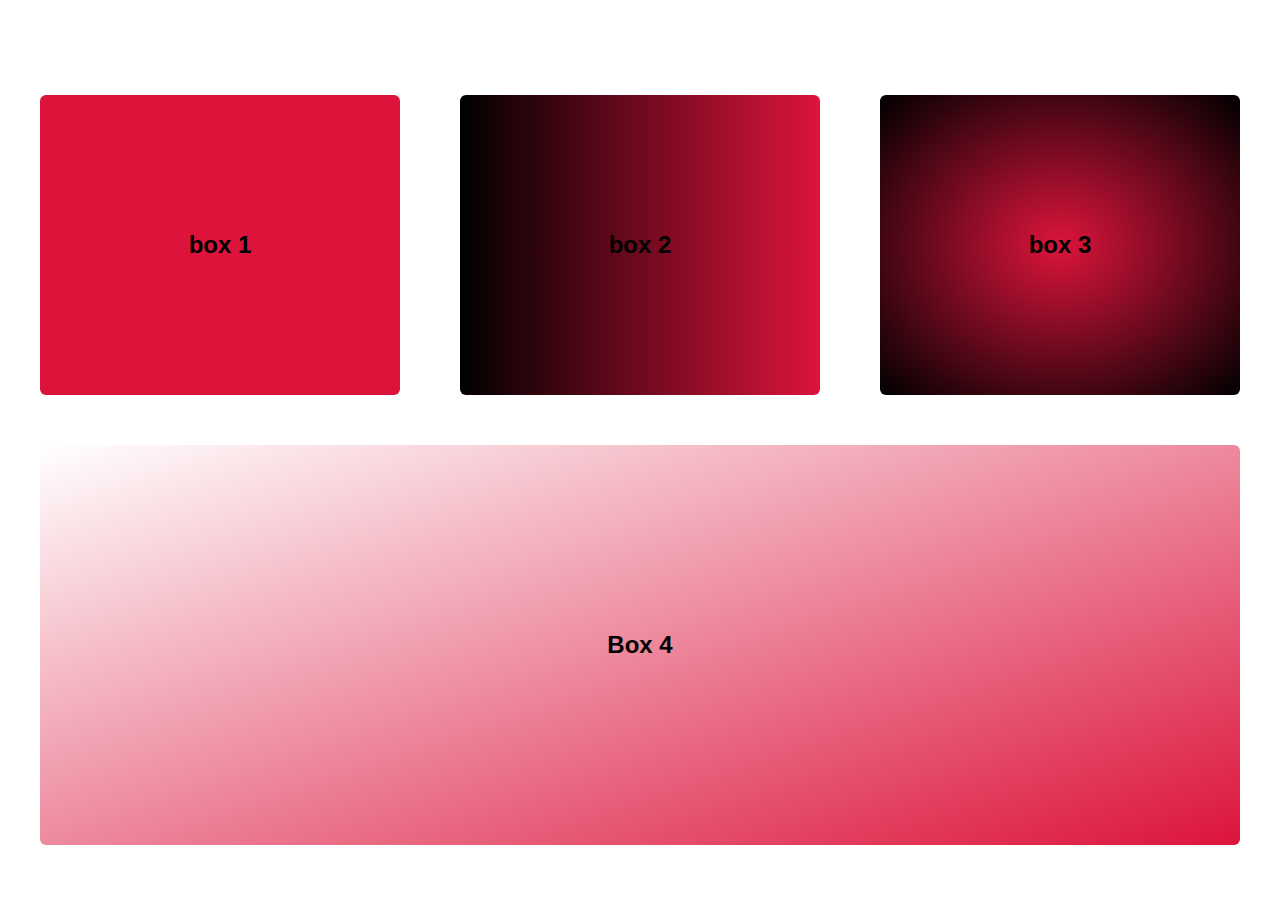
<file: block-BHaabu/index.html>
<!-- writeCode

- Create a layout according to the design shown below.

![Backgrounds and gradient Assignment level 1](https://raw.githubusercontent.com/suraj122/AC-STYLE-images/master/background-and-gradients/ex-1.png)

- Using CSS resets is necessary.

- Use semantic tags and keep the nesting and indentation proper.

- Chose your own image. -->
<!DOCTYPE html>
<html lang="en">

<head>
  <meta charset="UTF-8">
  <meta http-equiv="X-UA-Compatible" content="IE=edge">
  <meta name="viewport" content="width=device-width, initial-scale=1.0">
  <title>background and gradients assignment 1</title>
  <!-- css -->
  <link rel="stylesheet" href="style.css">
</head>

<body>
  <header class="header-h1">
    <h1>Backgrounds and Gradients</h1>
  </header>
  <main>
    <section>
      <div class="container flex">
        <div class="box box1 center">box 1</div>
        <div class="box box2 center"> box 2</div>
        <div class="box box3 center"> box 3</div>
      </div>
    </section>
    <section class="margin-top">
      <div class="container">
        <div class="box big-box center">Box 4</div>
      </div>
    </section>
  </main>









</body>

</html>
</file>
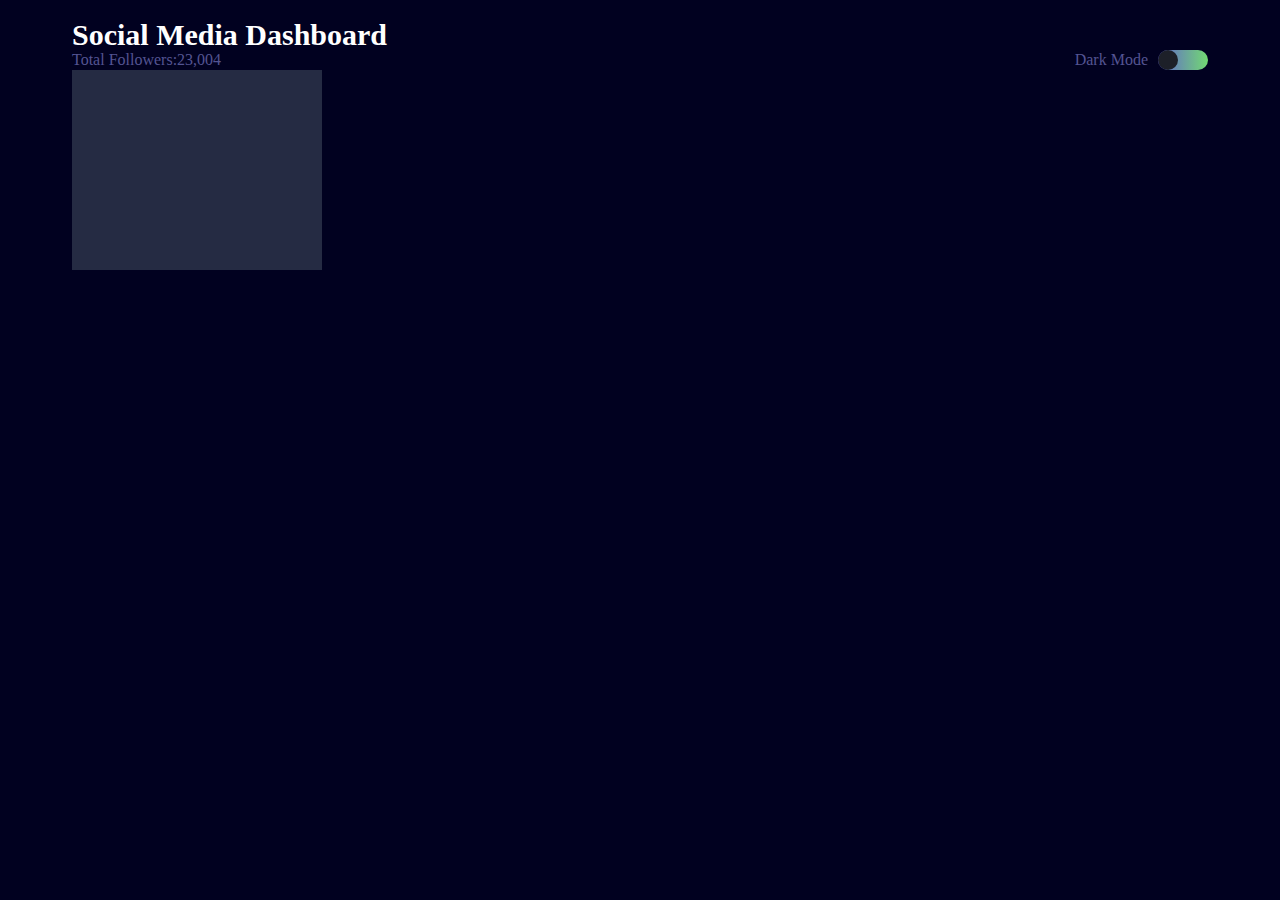
<file: block-BHaabv/index.html>
<!-- writeCode

- Create a layout according to the design shown below.

![Backgrounds and gradients level 2](https://raw.githubusercontent.com/suraj122/AC-STYLE-images/master/background-and-gradients/ex-2.jpg)

- Using CSS resets is necessary.

- Use semantic tags and keep the nesting and indentation proper.

- Work on typography in detail. -->
<!DOCTYPE html>
<html lang="en">

<head>
  <meta charset="UTF-8">
  <meta http-equiv="X-UA-Compatible" content="IE=edge">
  <meta name="viewport" content="width=device-width, initial-scale=1.0">
  <title>background and gradients | assignment 2</title>
  <!-- css -->
  <link rel="stylesheet" href="style.css">
</head>
<body>
  <header class="container">
    <h1 class="header-h1">Social Media Dashboard</h1>
    <div class="flex">
      <div>
        <h2 class="header-h2">Total Followers:23,004</h2>
      </div>
      <div class="margin">
       <h2 class="header-h2" >Dark Mode</h2>
       <div class="box-1">
         <div class="box-2"></divclass>
       </div>
      </div>
    </div>
  </header>
  <main>
    <section class="container">
      <div class="section-box">
      <a class="link" href="#"><i class="fab fa-facebook-square"></i></a>
      </div>
    </section>
  </main>
</body>

</html>
</file>
<file: block-BHaabu/style.css>
/* http://meyerweb.com/eric/tools/css/reset/ 
   v2.0 | 20110126
   License: none (public domain)
*/

html, body, div, span, applet, object, iframe,
h1, h2, h3, h4, h5, h6, p, blockquote, pre,
a, abbr, acronym, address, big, cite, code,
del, dfn, em, img, ins, kbd, q, s, samp,
small, strike, strong, sub, sup, tt, var,
b, u, i, center,
dl, dt, dd, ol, ul, li,
fieldset, form, label, legend,
table, caption, tbody, tfoot, thead, tr, th, td,
article, aside, canvas, details, embed, 
figure, figcaption, footer, header, hgroup, 
menu, nav, output, ruby, section, summary,
time, mark, audio, video {
	margin: 0;
	padding: 0;
	border: 0;
	font-size: 100%;
	font: inherit;
	vertical-align: baseline;
}
/* HTML5 display-role reset for older browsers */
article, aside, details, figcaption, figure, 
footer, header, hgroup, menu, nav, section {
	display: block;
}
body {
	line-height: 1;
}
ol, ul {
	list-style: none;
}
blockquote, q {
	quotes: none;
}
blockquote:before, blockquote:after,
q:before, q:after {
	content: '';
	content: none;
}
table {
	border-collapse: collapse;
	border-spacing: 0;
}
/*Custom styles*/
body{
  font-size: 16px;
  line-height: 1.5;
  font-family: "roboto", sans-serif;
  background-size: cover;
  background: url(https://media.istockphoto.com/photos/green-leaf-with-dew-on-dark-nature-background-picture-id1050634172?k=20&m=1050634172&s=612x612&w=0&h=w0nk0tsmBysY4S119AhMJuUlof3Wf5FkJ3t2MD50oUE=) no-repeat;
  background-size: cover;
  margin-bottom: 50px;
  background-attachment: fixed;
}
*,
*::before
*::after {
  box-sizing: border-box;
}
/*general*/
 .container{
   max-width: 1200px;
   margin: 0 auto;
   padding: 0 32px;
 }
 .flex{
   display: flex;
   justify-content: space-between;
   align-items: center;
 }
 .header-h1{
   text-align: center;
   font-size: 30px;
   font-weight: 700;
   color: #fff;
 }
 .center{
   display: flex;
   justify-content: center;
   align-items: center;
   font-weight: 700;
 }
 .box{
  background-color: #fff;
  height: 300px;
  width: 30%;
  border-radius: 6px;
  font-size: 24px;
  font-weight: 600;
  margin-top: 50px;
 }
 .box1{
   background-color: crimson;
 }
.box2{
  background: linear-gradient(to right, #000, crimson);
}
.box3{
  background: radial-gradient(crimson, #000);
}
.margin-top{
  margin-top: 50px;
}
.big-box{
  width: 100%;
  height: 400px;
  background: linear-gradient(to right bottom, transparent, crimson), url(https://wallpapercave.com/wp/wp2611191.jpg) 50% 50% no-repeat;
  background-size: cover;
}
</file>
<file: block-BHaabv/style.css>
/* http://meyerweb.com/eric/tools/css/reset/ 
   v2.0 | 20110126
   License: none (public domain)
*/

html, body, div, span, applet, object, iframe,
h1, h2, h3, h4, h5, h6, p, blockquote, pre,
a, abbr, acronym, address, big, cite, code,
del, dfn, em, img, ins, kbd, q, s, samp,
small, strike, strong, sub, sup, tt, var,
b, u, i, center,
dl, dt, dd, ol, ul, li,
fieldset, form, label, legend,
table, caption, tbody, tfoot, thead, tr, th, td,
article, aside, canvas, details, embed, 
figure, figcaption, footer, header, hgroup, 
menu, nav, output, ruby, section, summary,
time, mark, audio, video {
	margin: 0;
	padding: 0;
	border: 0;
	font-size: 100%;
	font: inherit;
	vertical-align: baseline;
}
/* HTML5 display-role reset for older browsers */
article, aside, details, figcaption, figure, 
footer, header, hgroup, menu, nav, section {
	display: block;
}
body {
	line-height: 1;
}
ol, ul {
	list-style: none;
}
blockquote, q {
	quotes: none;
}
blockquote:before, blockquote:after,
q:before, q:after {
	content: '';
	content: none;
}
table {
	border-collapse: collapse;
	border-spacing: 0;
}
/*general*/
body{
  background-color: rgb(1, 1, 32);
}
*,
* ::before,
* ::after {
  box-sizing: border-box;
}
.container{
  max-width: 1200px;
  margin: 0 auto;
  padding: 0 32px;
}
.flex{
  display: flex;
  justify-content: space-between;
  align-items: center;
}
.box-1{
  height: 20px;
  width: 50px;
  background: linear-gradient(to right, rgb(97, 97, 209), rgb(114, 218, 114));
  border-radius: 15px;
  margin-left: 10px;
}
.margin{
  display: flex;
  justify-content: center;
  align-items: center;
}
.box-2{
  height: 20px;
  width: 20px;
  background-color: rgb(29,32,41);
  border-radius: 50%;
  
}
.header-h1{
  font-size: 30px;
  font-weight: 700;
  text-transform: inherit;
  color: #fff;
  margin-top: 20px;
}
.header-h2{
  color: rgb(84, 84, 146);
}
.section-box{
  height: 200px;
  width: 250px;
  background-color:rgb(37,43,67) ;
}
.link{
  color: #fff;
}
</file>
